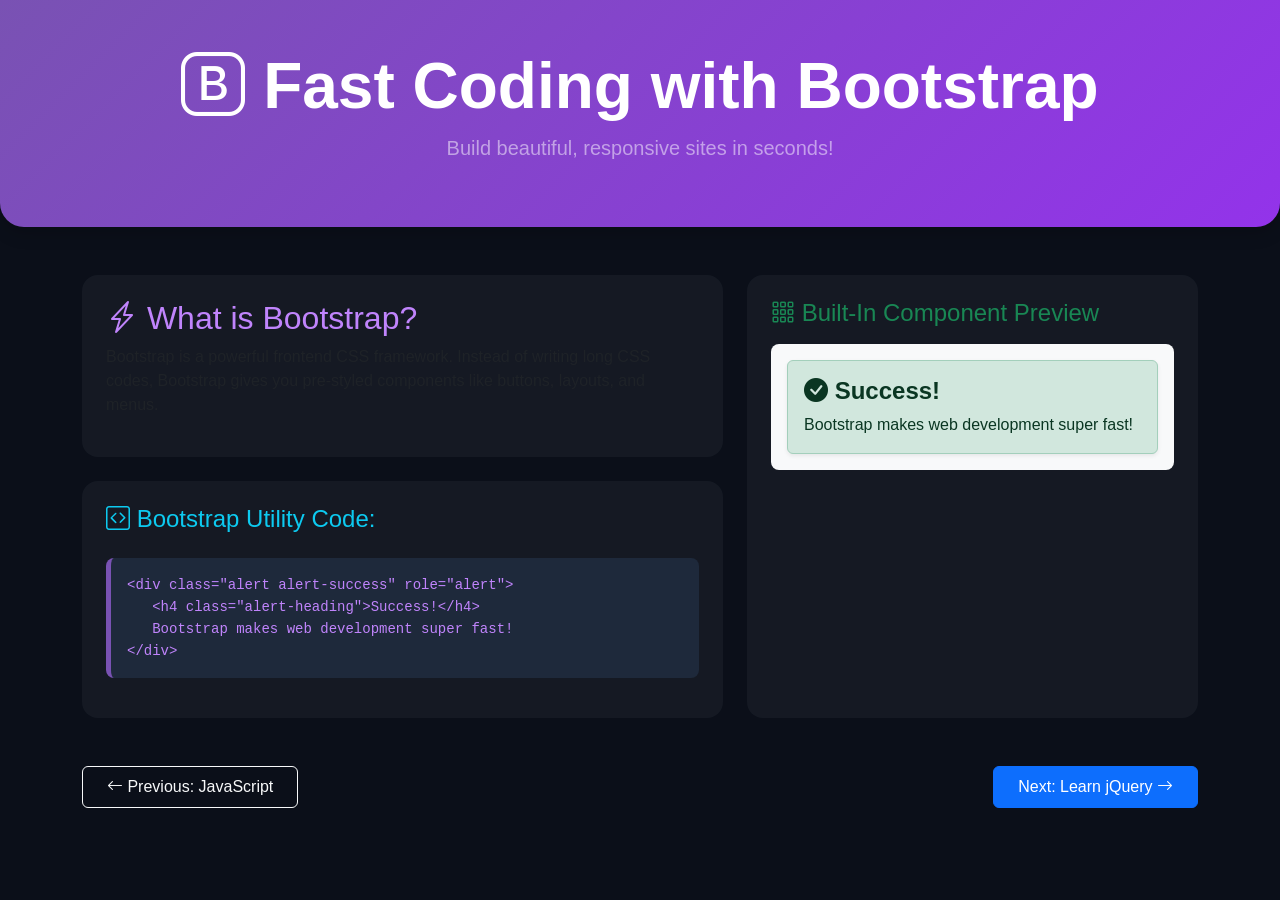
<file: learn-bootstrap.html>
<!doctype html>
<html lang="en">
  <head>
    <meta charset="UTF-8" />
    <meta name="viewport" content="width=device-width, initial-scale=1.0" />
    <title>Learn Bootstrap 5 - World Web</title>
    <link
      href="https://cdn.jsdelivr.net/npm/bootstrap@5.3.0/dist/css/bootstrap.min.css"
      rel="stylesheet"
    />
    <link
      href="https://cdn.jsdelivr.net/npm/bootstrap-icons@1.11.0/font/bootstrap-icons.css"
      rel="stylesheet"
    />
    <style>
      body {
        background-color: #0b0f19;
        color: #f1f5f9;
        font-family: "Segoe UI", sans-serif;
      }
      .header-section {
        background: linear-gradient(135deg, #7952b3 0%, #9333ea 100%);
        border-radius: 0 0 24px 24px;
      }
      .code-box {
        background-color: #1e293b;
        border-left: 5px solid #7952b3;
        font-family: monospace;
        border-radius: 8px;
      }
    </style>
  </head>
  <body>
    <div class="header-section text-center py-5 mb-5 shadow">
      <div class="container">
        <h1 class="display-3 fw-bold text-white">
          <i class="bi bi-bootstrap"></i> Fast Coding with Bootstrap
        </h1>
        <p class="fs-5 text-white-50">
          Build beautiful, responsive sites in seconds!
        </p>
      </div>
    </div>
    <div class="container mb-5">
      <div class="row g-4">
        <div class="col-lg-7">
          <div
            class="card bg-secondary bg-opacity-10 border-0 p-4 rounded-4 mb-4"
          >
            <h2 class="text-purple" style="color: #c084fc">
              <i class="bi bi-lightning-charge"></i> What is Bootstrap?
            </h2>
            <p class="text-muted">
              Bootstrap is a powerful frontend CSS framework. Instead of writing
              long CSS codes, Bootstrap gives you pre-styled components like
              buttons, layouts, and menus.
            </p>
          </div>
          <div class="card bg-secondary bg-opacity-10 border-0 p-4 rounded-4">
            <h4 class="text-info">
              <i class="bi bi-code-square"></i> Bootstrap Utility Code:
            </h4>
            <pre
              class="code-box p-3 mt-3 text-purple"
              style="color: #c084fc"
            ><code>&lt;div class="alert alert-success" role="alert"&gt;
   &lt;h4 class="alert-heading"&gt;Success!&lt;/h4&gt;
   Bootstrap makes web development super fast!
&lt;/div&gt;</code></pre>
          </div>
        </div>
        <div class="col-lg-5">
          <div
            class="card bg-secondary bg-opacity-10 border-0 p-4 rounded-4 h-100"
          >
            <h4 class="text-success mb-3">
              <i class="bi bi-grid-3x3-gap"></i> Built-In Component Preview
            </h4>
            <div class="bg-light p-3 rounded-3 text-dark">
              <div class="alert alert-success m-0 shadow-sm" role="alert">
                <h4 class="alert-heading fw-bold">
                  <i class="bi bi-check-circle-fill"></i> Success!
                </h4>
                Bootstrap makes web development super fast!
              </div>
            </div>
          </div>
        </div>
      </div>
      <div class="d-flex justify-content-between align-items-center mt-5">
        <a href="learn-js.html" class="btn btn-outline-light px-4 py-2"
          ><i class="bi bi-arrow-left"></i> Previous: JavaScript</a
        >
        <a href="learn-jquery.html" class="btn btn-primary px-4 py-2"
          >Next: Learn jQuery <i class="bi bi-arrow-right"></i
        ></a>
      </div>
    </div>
  </body>
</html>
</file>
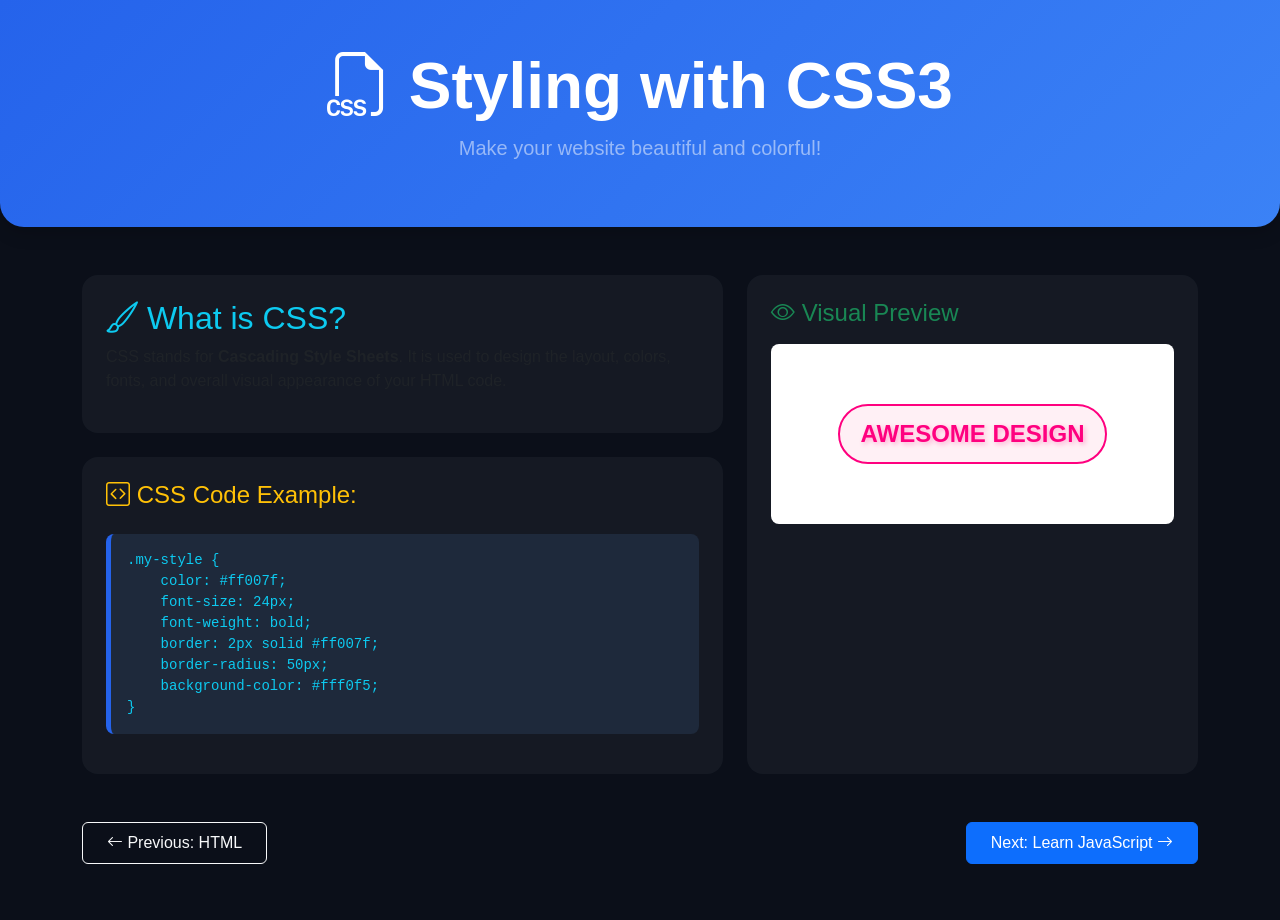
<file: learn-css.html>
<!doctype html>
<html lang="en">
  <head>
    <meta charset="UTF-8" />
    <meta name="viewport" content="width=device-width, initial-scale=1.0" />
    <title>Learn CSS3 - World Web</title>
    <link
      href="https://cdn.jsdelivr.net/npm/bootstrap@5.3.0/dist/css/bootstrap.min.css"
      rel="stylesheet"
    />
    <link
      href="https://cdn.jsdelivr.net/npm/bootstrap-icons@1.11.0/font/bootstrap-icons.css"
      rel="stylesheet"
    />
    <style>
      body {
        background-color: #0b0f19;
        color: #f1f5f9;
        font-family: "Segoe UI", sans-serif;
      }
      .header-section {
        background: linear-gradient(135deg, #2563eb 0%, #3b82f6 100%);
        border-radius: 0 0 24px 24px;
      }
      .code-box {
        background-color: #1e293b;
        border-left: 5px solid #2563eb;
        font-family: monospace;
        border-radius: 8px;
      }

      /* Live Preview CSS Simulation */
      .preview-text {
        color: #ff007f;
        font-size: 24px;
        font-weight: bold;
        text-transform: uppercase;
        text-shadow: 2px 2px 5px rgba(255, 0, 127, 0.3);
        border: 2px solid #ff007f;
        padding: 10px 20px;
        border-radius: 50px;
        background-color: #fff0f5;
      }
    </style>
  </head>
  <body>
    <div class="header-section text-center py-5 mb-5 shadow">
      <div class="container">
        <h1 class="display-3 fw-bold text-white">
          <i class="bi bi-filetype-css"></i> Styling with CSS3
        </h1>
        <p class="fs-5 text-white-50">
          Make your website beautiful and colorful!
        </p>
      </div>
    </div>
    <div class="container mb-5">
      <div class="row g-4">
        <div class="col-lg-7">
          <div
            class="card bg-secondary bg-opacity-10 border-0 p-4 rounded-4 mb-4"
          >
            <h2 class="text-info"><i class="bi bi-brush"></i> What is CSS?</h2>
            <p class="text-muted">
              CSS stands for <b>Cascading Style Sheets</b>. It is used to design
              the layout, colors, fonts, and overall visual appearance of your
              HTML code.
            </p>
          </div>
          <div class="card bg-secondary bg-opacity-10 border-0 p-4 rounded-4">
            <h4 class="text-warning">
              <i class="bi bi-code-square"></i> CSS Code Example:
            </h4>
            <pre class="code-box p-3 mt-3 text-info"><code>.my-style {
    color: #ff007f;
    font-size: 24px;
    font-weight: bold;
    border: 2px solid #ff007f;
    border-radius: 50px;
    background-color: #fff0f5;
}</code></pre>
          </div>
        </div>
        <div class="col-lg-5">
          <div
            class="card bg-secondary bg-opacity-10 border-0 p-4 rounded-4 h-100"
          >
            <h4 class="text-success mb-3">
              <i class="bi bi-eye"></i> Visual Preview
            </h4>
            <div
              class="bg-white p-4 rounded-3 min-height-150 d-flex justify-content-center align-items-center"
              style="min-height: 180px"
            >
              <span class="preview-text">Awesome Design</span>
            </div>
          </div>
        </div>
      </div>
      <div class="d-flex justify-content-between align-items-center mt-5">
        <a href="learn-html.html" class="btn btn-outline-light px-4 py-2"
          ><i class="bi bi-arrow-left"></i> Previous: HTML</a
        >
        <a href="learn-js.html" class="btn btn-primary px-4 py-2"
          >Next: Learn JavaScript <i class="bi bi-arrow-right"></i
        ></a>
      </div>
    </div>
  </body>
</html>
</file>
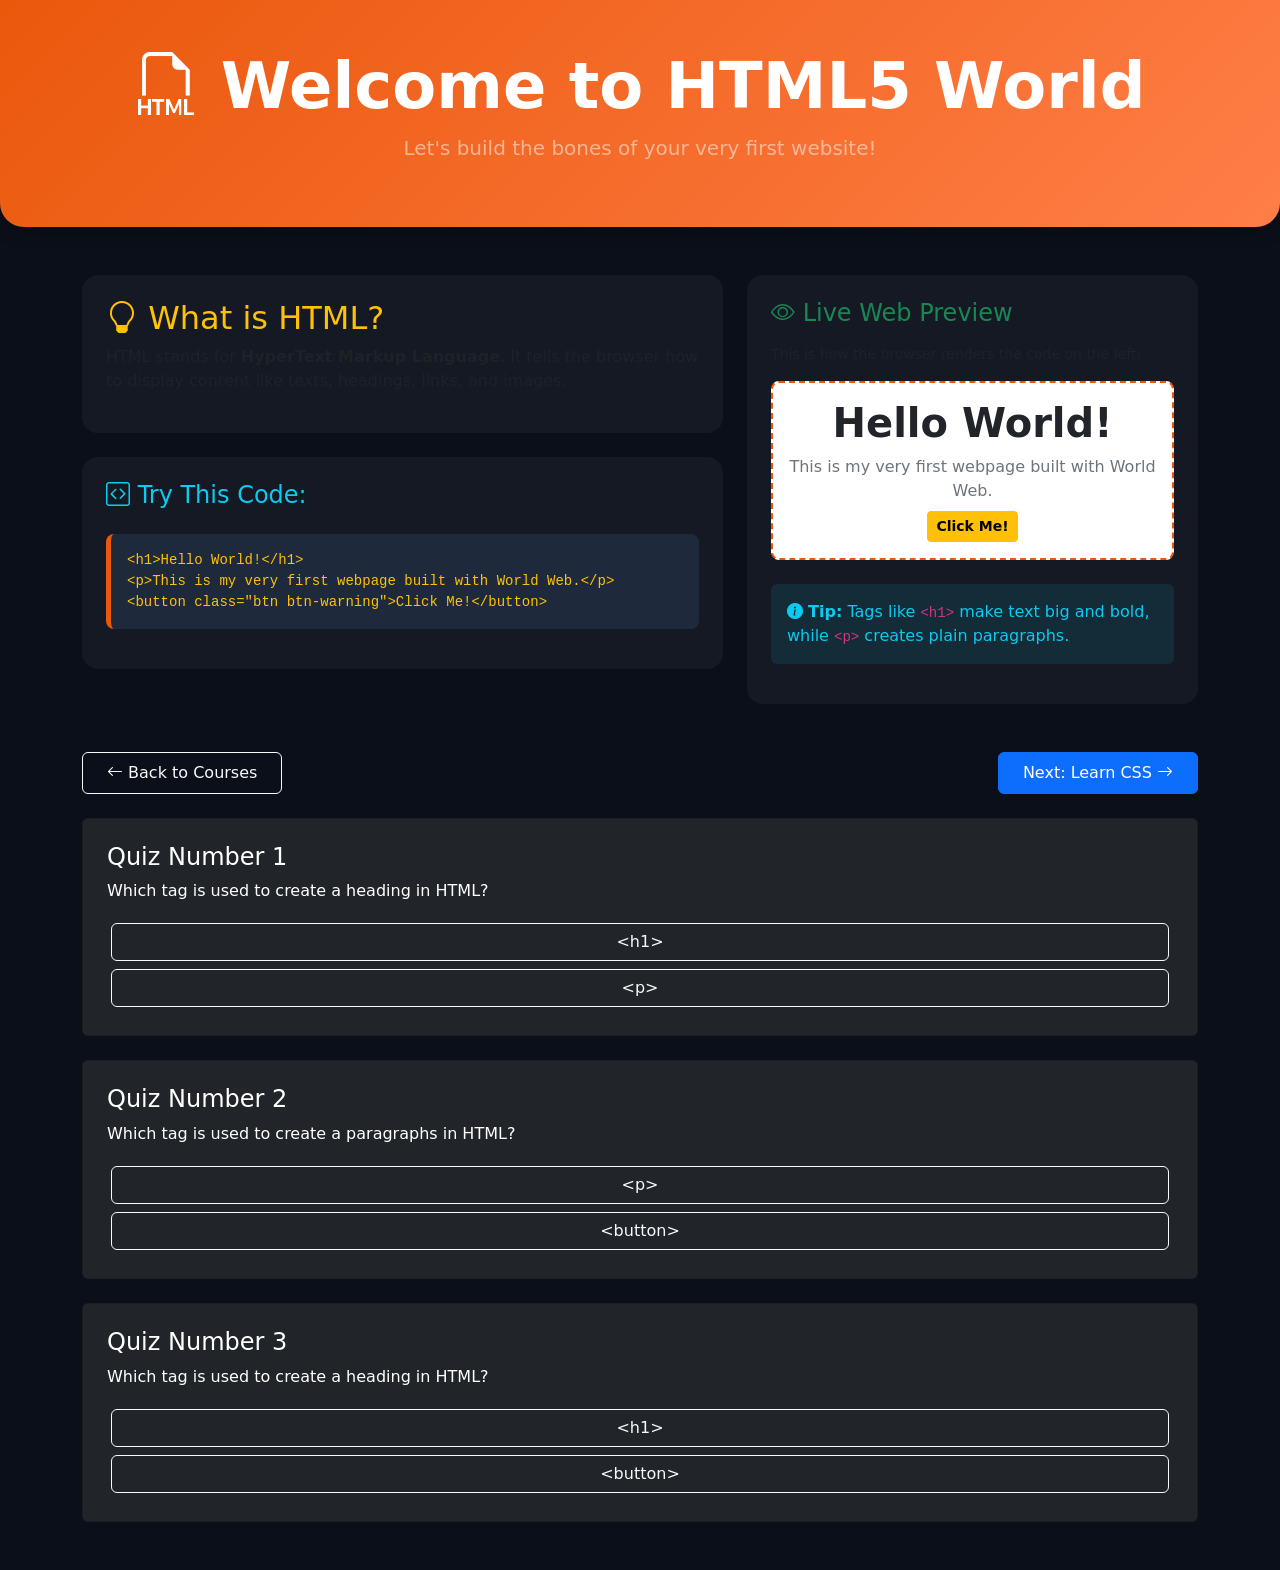
<file: learn-html.html>
<!doctype html>
<html lang="en">
  <head>
    <meta charset="UTF-8" />
    <meta name="viewport" content="width=device-width, initial-scale=1.0" />
    <title>Learn HTML5 - World Web</title>
    <!-- Bootstrap CSS -->
    <link
      href="https://cdn.jsdelivr.net/npm/bootstrap@5.3.0/dist/css/bootstrap.min.css"
      rel="stylesheet"
    />
    <!-- Bootstrap Icons -->
    <link
      href="https://cdn.jsdelivr.net/npm/bootstrap-icons@1.11.0/font/bootstrap-icons.css"
      rel="stylesheet"
    />
    <style>
      body {
        background-color: #0b0f19;
        color: #f1f5f9;
        font-family: "Segoe UI", system-ui, sans-serif;
      }
      .header-section {
        background: linear-gradient(135deg, #ea580c 0%, #ff7e47 100%);
        border-radius: 0 0 24px 24px;
      }
      .code-box {
        background-color: #1e293b;
        border-left: 5px solid #ea580c;
        font-family: "Courier New", Courier, monospace;
        border-radius: 8px;
      }
      .preview-box {
        background-color: #ffffff;
        color: #000000;
        border: 2px dashed #ea580c;
        border-radius: 8px;
        min-height: 150px;
      }
    </style>
  </head>
  <body>
    <!-- Header -->
    <div class="header-section text-center py-5 mb-5 shadow">
      <div class="container">
        <h1 class="display-3 fw-bold text-white">
          <i class="bi bi-filetype-html"></i> Welcome to HTML5 World
        </h1>
        <p class="fs-5 text-white-50">
          Let's build the bones of your very first website!
        </p>
      </div>
    </div>

    <div class="container mb-5">
      <div class="row g-4">
        <!-- Left: Theory & Code -->
        <div class="col-lg-7">
          <div
            class="card bg-secondary bg-opacity-10 border-0 p-4 rounded-4 mb-4"
          >
            <h2 class="text-warning">
              <i class="bi bi-lightbulb"></i> What is HTML?
            </h2>
            <p class="text-muted">
              HTML stands for <b>HyperText Markup Language</b>. It tells the
              browser how to display content like texts, headings, links, and
              images.
            </p>
          </div>

          <!-- Code Example -->
          <div class="card bg-secondary bg-opacity-10 border-0 p-4 rounded-4">
            <h4 class="text-info">
              <i class="bi bi-code-square"></i> Try This Code:
            </h4>
            <pre
              class="code-box p-3 mt-3 text-warning"
            ><code>&lt;h1&gt;Hello World!&lt;/h1&gt;
&lt;p&gt;This is my very first webpage built with World Web.&lt;/p&gt;
&lt;button class="btn btn-warning"&gt;Click Me!&lt;/button&gt;</code></pre>
          </div>
        </div>

        <!-- Right: Interactive Live Preview -->
        <div class="col-lg-5">
          <div
            class="card bg-secondary bg-opacity-10 border-0 p-4 rounded-4 h-100"
          >
            <h4 class="text-success mb-3">
              <i class="bi bi-eye"></i> Live Web Preview
            </h4>
            <p class="small text-muted">
              This is how the browser renders the code on the left:
            </p>

            <!-- Preview Rendering Area -->
            <div
              class="preview-box p-3 shadow-inner d-flex flex-column justify-content-center align-items-center"
            >
              <h1 class="m-0 text-dark fw-bold">Hello World!</h1>
              <p class="text-secondary text-center my-2">
                This is my very first webpage built with World Web.
              </p>
              <button class="btn btn-warning btn-sm fw-bold">Click Me!</button>
            </div>

            <div
              class="alert alert-info mt-4 border-0 bg-info bg-opacity-10 text-info"
            >
              <i class="bi bi-info-circle-fill"></i> <b>Tip:</b> Tags like
              <code>&lt;h1&gt;</code> make text big and bold, while
              <code>&lt;p&gt;</code> creates plain paragraphs.
            </div>
          </div>
        </div>
      </div>

      <!-- Navigation Buttons -->
      <div class="d-flex justify-content-between align-items-center mt-5">
        <a href="explore.html" class="btn btn-outline-light px-4 py-2"
          ><i class="bi bi-arrow-left"></i> Back to Courses</a
        >
        <a href="learn-css.html" class="btn btn-primary px-4 py-2"
          >Next: Learn CSS <i class="bi bi-arrow-right"></i
        ></a>
      </div>
      <!--  Quiz  -->
      <div class="card bg-dark text-white mt-4 p-4">
        <h4>Quiz Number 1</h4>
        <p>Which tag is used to create a heading in HTML?</p>
        <button
          class="btn btn-outline-light m-1"
          onclick="alert('Correct! It is &lt;h1&gt;')"
        >
          &lt;h1&gt;
        </button>
        <button class="btn btn-outline-light m-1" onclick="alert('Try again!')">
          &lt;p&gt;
        </button>
      </div>
      <div class="card bg-dark text-white mt-4 p-4">
        <h4>Quiz Number 2</h4>
        <p>Which tag is used to create a paragraphs in HTML?</p>
        <button
          class="btn btn-outline-light m-1"
          onclick="alert('Correct! It is &lt;h1&gt;')"
        >
          &lt;p&gt;
        </button>
        <button class="btn btn-outline-light m-1" onclick="alert('Try again!')">
          &lt;button&gt;
        </button>
      </div>
      <div class="card bg-dark text-white mt-4 p-4">
        <h4>Quiz Number 3</h4>
        <p>Which tag is used to create a heading in HTML?</p>
        <button
          class="btn btn-outline-light m-1"
          onclick="alert('Correct! It is &lt;h1&gt;')"
        >
          &lt;h1&gt;
        </button>
        <button class="btn btn-outline-light m-1" onclick="alert('Try again!')">
          &lt;button&gt;
        </button>
      </div>
    </div>
  </body>
</html>
</file>
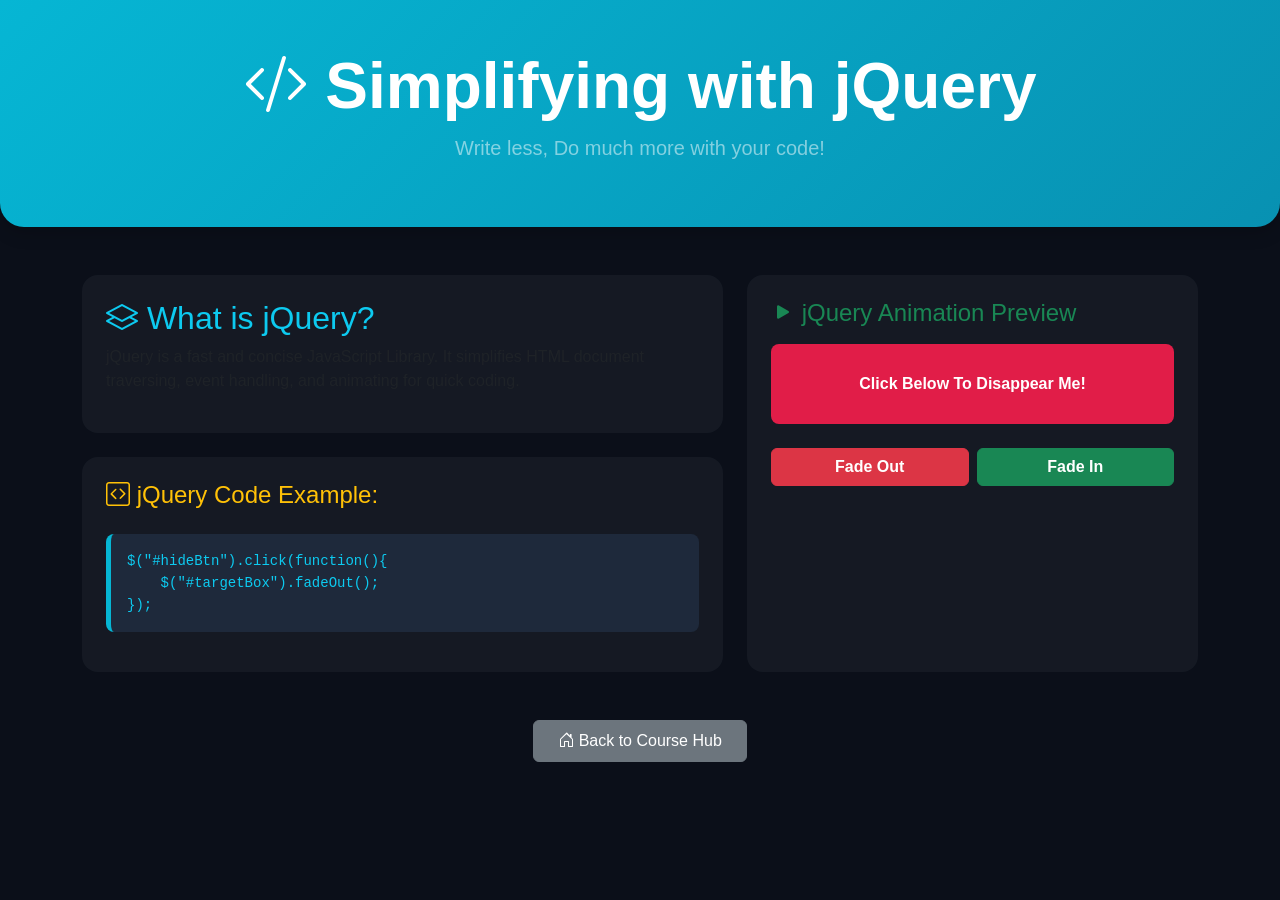
<file: learn-jquery.html>
<!doctype html>
<html lang="en">
  <head>
    <meta charset="UTF-8" />
    <meta name="viewport" content="width=device-width, initial-scale=1.0" />
    <title>Learn jQuery - World Web</title>
    <link
      href="https://cdn.jsdelivr.net/npm/bootstrap@5.3.0/dist/css/bootstrap.min.css"
      rel="stylesheet"
    />
    <link
      href="https://cdn.jsdelivr.net/npm/bootstrap-icons@1.11.0/font/bootstrap-icons.css"
      rel="stylesheet"
    />
    <style>
      body {
        background-color: #0b0f19;
        color: #f1f5f9;
        font-family: "Segoe UI", sans-serif;
      }
      .header-section {
        background: linear-gradient(135deg, #06b6d4 0%, #0891b2 100%);
        border-radius: 0 0 24px 24px;
      }
      .code-box {
        background-color: #1e293b;
        border-left: 5px solid #06b6d4;
        font-family: monospace;
        border-radius: 8px;
      }
      .box-to-hide {
        background-color: #e11d48;
        width: 100%;
        height: 80px;
        border-radius: 8px;
        font-weight: bold;
      }
    </style>
  </head>
  <body>
    <div class="header-section text-center py-5 mb-5 shadow">
      <div class="container">
        <h1 class="display-3 fw-bold text-white">
          <i class="bi bi-code-slash"></i> Simplifying with jQuery
        </h1>
        <p class="fs-5 text-white-50">
          Write less, Do much more with your code!
        </p>
      </div>
    </div>
    <div class="container mb-5">
      <div class="row g-4">
        <div class="col-lg-7">
          <div
            class="card bg-secondary bg-opacity-10 border-0 p-4 rounded-4 mb-4"
          >
            <h2 class="text-info">
              <i class="bi bi-layers"></i> What is jQuery?
            </h2>
            <p class="text-muted">
              jQuery is a fast and concise JavaScript Library. It simplifies
              HTML document traversing, event handling, and animating for quick
              coding.
            </p>
          </div>
          <div class="card bg-secondary bg-opacity-10 border-0 p-4 rounded-4">
            <h4 class="text-warning">
              <i class="bi bi-code-square"></i> jQuery Code Example:
            </h4>
            <pre
              class="code-box p-3 mt-3 text-info"
            ><code>$("#hideBtn").click(function(){
    $("#targetBox").fadeOut();
});</code></pre>
          </div>
        </div>
        <div class="col-lg-5">
          <div
            class="card bg-secondary bg-opacity-10 border-0 p-4 rounded-4 h-100"
          >
            <h4 class="text-success mb-3">
              <i class="bi bi-play-fill"></i> jQuery Animation Preview
            </h4>
            <div
              id="targetBox"
              class="box-to-hide d-flex justify-content-center align-items-center text-white"
            >
              Click Below To Disappear Me!
            </div>
            <div class="row g-2 mt-3">
              <div class="col-6">
                <button id="btnHide" class="btn btn-danger w-100 fw-bold">
                  Fade Out
                </button>
              </div>
              <div class="col-6">
                <button id="btnShow" class="btn btn-success w-100 fw-bold">
                  Fade In
                </button>
              </div>
            </div>
          </div>
        </div>
      </div>
      <div class="text-center mt-5">
        <a href="explore.html" class="btn btn-secondary px-4 py-2"
          ><i class="bi bi-house-door"></i> Back to Course Hub</a
        >
      </div>
    </div>

    <!-- jQuery සහ Bootstrap JS බද්ධ කිරීම -->
    <script src="https://code.jquery.com/jquery-3.6.4.min.js"></script>
    <script>
      $(document).ready(function () {
        $("#btnHide").click(function () {
          $("#targetBox").fadeOut(500);
        });
        $("#btnShow").click(function () {
          $("#targetBox").fadeIn(500);
        });
      });
    </script>
  </body>
</html>
</file>
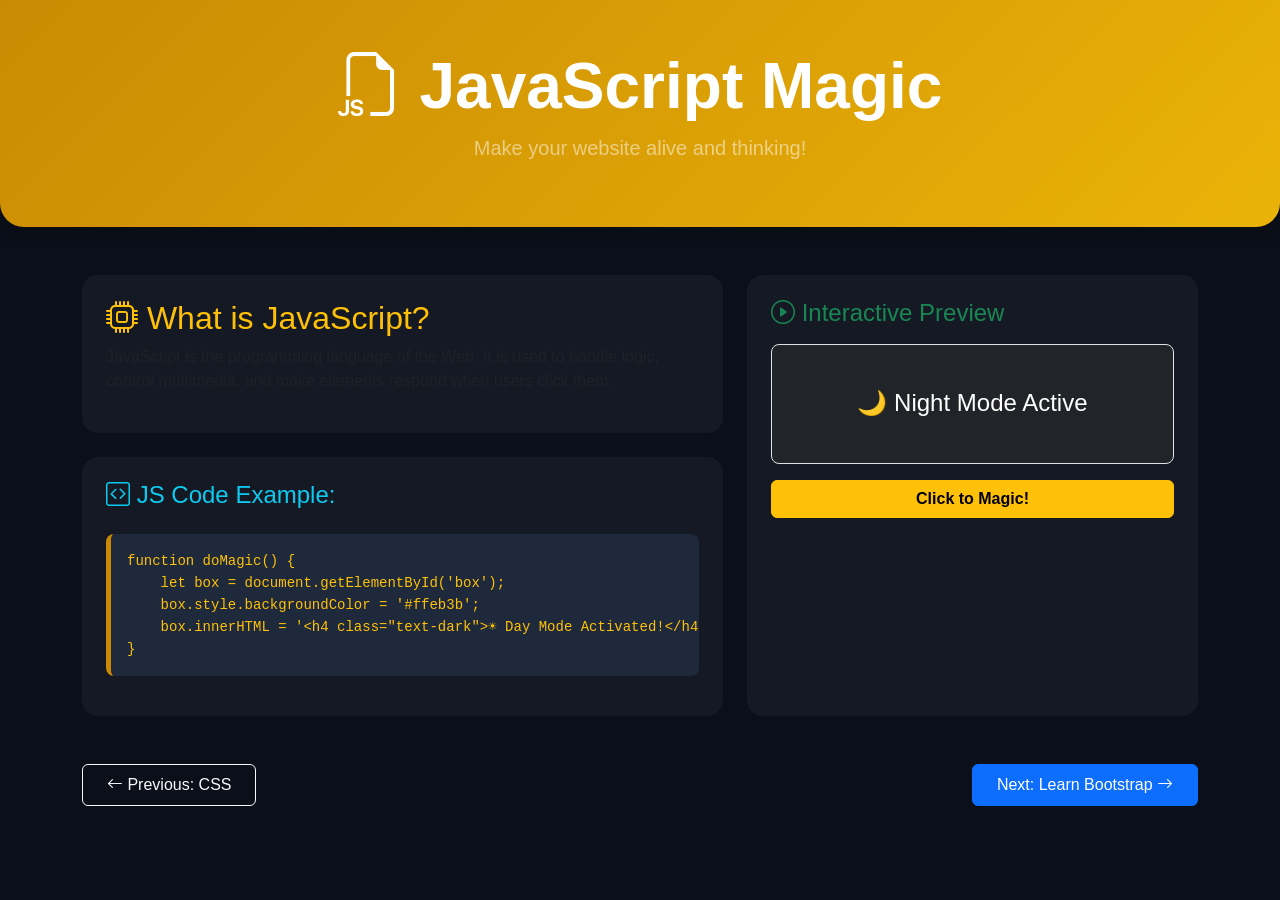
<file: learn-js.html>
<!doctype html>
<html lang="en">
  <head>
    <meta charset="UTF-8" />
    <meta name="viewport" content="width=device-width, initial-scale=1.0" />
    <title>Learn JavaScript - World Web</title>
    <link
      href="https://cdn.jsdelivr.net/npm/bootstrap@5.3.0/dist/css/bootstrap.min.css"
      rel="stylesheet"
    />
    <link
      href="https://cdn.jsdelivr.net/npm/bootstrap-icons@1.11.0/font/bootstrap-icons.css"
      rel="stylesheet"
    />
    <style>
      body {
        background-color: #0b0f19;
        color: #f1f5f9;
        font-family: "Segoe UI", sans-serif;
      }
      .header-section {
        background: linear-gradient(135deg, #ca8a04 0%, #eab308 100%);
        border-radius: 0 0 24px 24px;
      }
      .code-box {
        background-color: #1e293b;
        border-left: 5px solid #ca8a04;
        font-family: monospace;
        border-radius: 8px;
      }
      .magic-box {
        transition: background 0.3s ease;
        min-height: 120px;
        border-radius: 8px;
      }
    </style>
  </head>
  <body>
    <div class="header-section text-center py-5 mb-5 shadow">
      <div class="container">
        <h1 class="display-3 fw-bold text-white">
          <i class="bi bi-filetype-js"></i> JavaScript Magic
        </h1>
        <p class="fs-5 text-white-50">Make your website alive and thinking!</p>
      </div>
    </div>
    <div class="container mb-5">
      <div class="row g-4">
        <div class="col-lg-7">
          <div
            class="card bg-secondary bg-opacity-10 border-0 p-4 rounded-4 mb-4"
          >
            <h2 class="text-warning">
              <i class="bi bi-cpu"></i> What is JavaScript?
            </h2>
            <p class="text-muted">
              JavaScript is the programming language of the Web. It is used to
              handle logic, control multimedia, and make elements respond when
              users click them.
            </p>
          </div>
          <div class="card bg-secondary bg-opacity-10 border-0 p-4 rounded-4">
            <h4 class="text-info">
              <i class="bi bi-code-square"></i> JS Code Example:
            </h4>
            <pre
              class="code-box p-3 mt-3 text-warning"
            ><code>function doMagic() {
    let box = document.getElementById('box');
    box.style.backgroundColor = '#ffeb3b';
    box.innerHTML = '&lt;h4 class="text-dark"&gt;☀️ Day Mode Activated!&lt;/h4&gt;';
}</code></pre>
          </div>
        </div>
        <div class="col-lg-5">
          <div
            class="card bg-secondary bg-opacity-10 border-0 p-4 rounded-4 h-100"
          >
            <h4 class="text-success mb-3">
              <i class="bi bi-play-circle"></i> Interactive Preview
            </h4>
            <div
              id="magicBox"
              class="magic-box bg-dark border p-4 d-flex justify-content-center align-items-center text-center"
            >
              <h4 class="text-white m-0">🌙 Night Mode Active</h4>
            </div>
            <button
              class="btn btn-warning w-100 mt-3 fw-bold"
              onclick="activateMagic()"
            >
              Click to Magic!
            </button>
          </div>
        </div>
      </div>
      <div class="d-flex justify-content-between align-items-center mt-5">
        <a href="learn-css.html" class="btn btn-outline-light px-4 py-2"
          ><i class="bi bi-arrow-left"></i> Previous: CSS</a
        >
        <a href="learn-bootstrap.html" class="btn btn-primary px-4 py-2"
          >Next: Learn Bootstrap <i class="bi bi-arrow-right"></i
        ></a>
      </div>
    </div>
    <script>
      function activateMagic() {
        const box = document.getElementById("magicBox");
        if (box.classList.contains("bg-dark")) {
          box.classList.remove("bg-dark");
          box.style.backgroundColor = "#fef08a";
          box.innerHTML =
            '<h4 class="text-dark m-0">☀️ Day Mode Activated!</h4>';
        } else {
          box.removeAttribute("style");
          box.classList.add("bg-dark");
          box.innerHTML =
            '<h4 class="text-white m-0">🌙 Night Mode Active</h4>';
        }
      }
    </script>
  </body>
</html>
</file>
